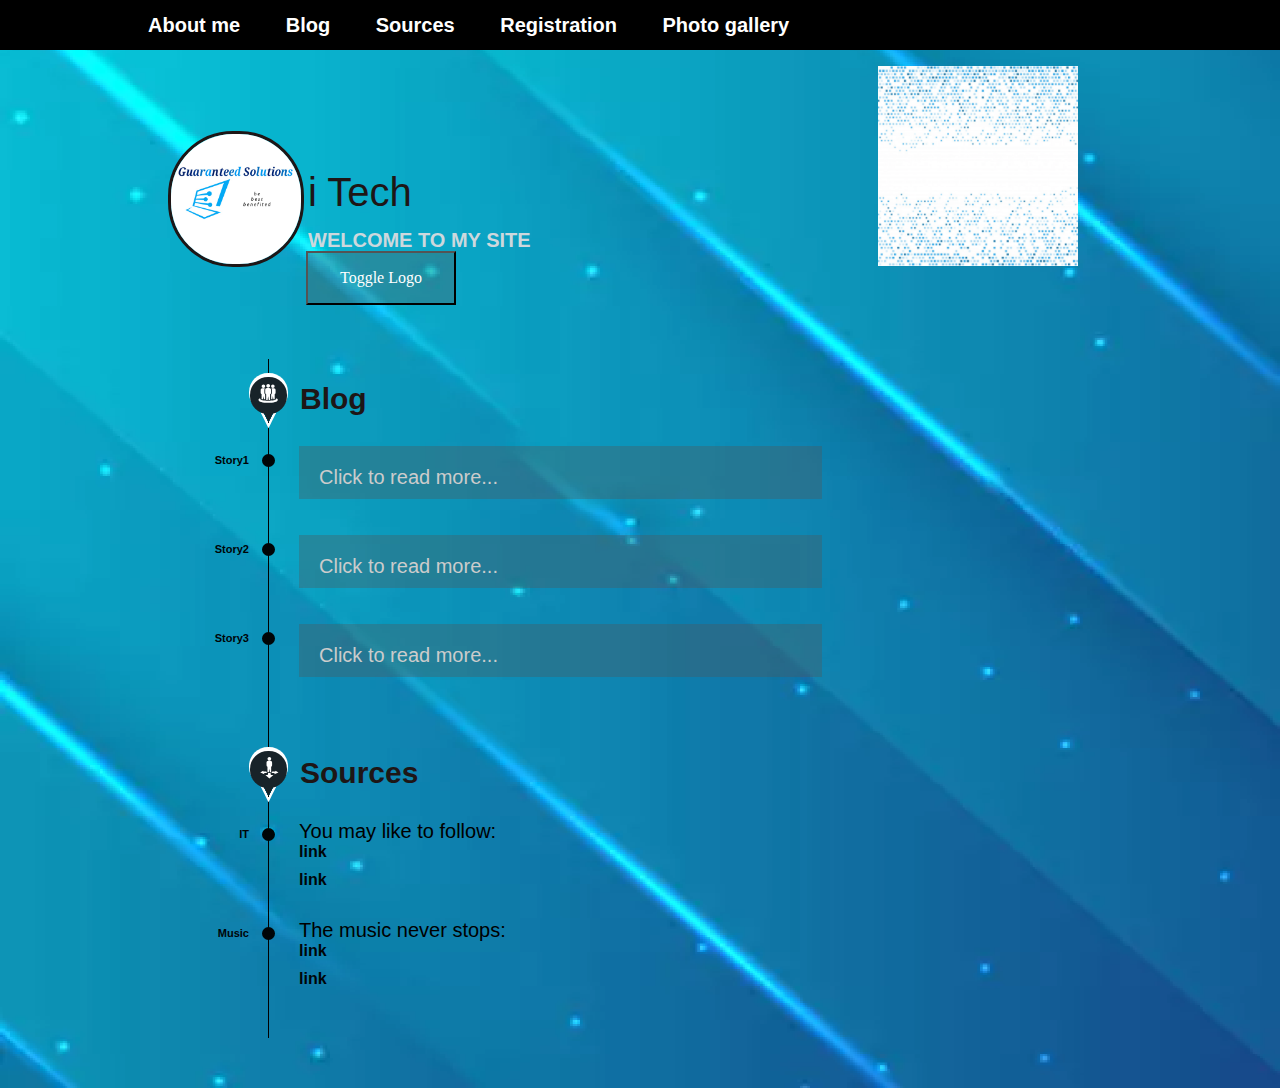
<file: index.html>
<!DOCTYPE html>
<head>
	<title>My Site</title>
	<meta charset="UTF-8">
	<link href="styles/main.css" rel="stylesheet" type="text/css">
</head>
<body id="page">
	<section>
		<header>
			<nav>
				<a href="pages/curriculum.html">About me</a>
				<a href="#blog">Blog</a>
				<a href="#sources">Sources</a>
				<a href="pages/registration.html">Registration</a>
				<a href="pages/gallery.html">Photo gallery</a>
			</nav>
				<div>
					<img src="images/logo.jpg">
					<h1>i Tech</h1>
					<p>WELCOME TO MY SITE</p>
					<button class="button" id="toggleLogo">Toggle Logo</button>
				</div>
				<aside>
					<a href="pages/gallery.html" target="_blank" title="Follow the link to see the gallery"><img src="images/dotted.jpg" width="200" alt="Follow the link to see the gallery"></a>
					<!-- <button class="button" id="showImage">Show Image</button> -->
						<!-- <img src="../project/images/indexImage.jpg" width="350"> -->
					
				</aside>
		</header>
				<main>
					<div>
						<a name="blog"></a>
						<h2 class="blog">Blog</h2>
						<dl>
							<dt>Story1</dt>
							<dd>
								<h3 class="toggler">Click to read more...</h3>
									<p>Lorem ipsum, dolor sit amet consectetur adipisicing elit. Deleniti esse omnis aperiam ratione nihil libero vel minus neque dolorum doloremque porro velit, illum a reprehenderit odio ex? Eligendi, doloremque nesciunt! Lorem ipsum dolor sit, amet consectetur adipisicing elit. Cum vel, laboriosam deserunt quidem exercitationem possimus. Quaerat amet molestias, quasi deserunt temporibus voluptas illo, nemo natus aperiam eius eligendi rem saepe. Lorem ipsum dolor, sit amet consectetur adipisicing elit. Alias sapiente harum officia obcaecati nam et temporibus laborum minima error eaque, tempore minus ratione perspiciatis fugit repellendus illum animi ut deserunt.</p>
							</dd>
							<dt>Story2</dt>
							<dd>
									<h3 class="toggler">Click to read more...</h3>
									<p>Lorem ipsum, dolor sit amet consectetur adipisicing elit. Deleniti esse omnis aperiam ratione nihil libero vel minus neque dolorum doloremque porro velit, illum a reprehenderit odio ex? Eligendi, doloremque nesciunt! Lorem ipsum dolor sit, amet consectetur adipisicing elit. Cum vel, laboriosam deserunt quidem exercitationem possimus. Quaerat amet molestias, quasi deserunt temporibus voluptas illo, nemo natus aperiam eius eligendi rem saepe. Lorem ipsum dolor, sit amet consectetur adipisicing elit. Alias sapiente harum officia obcaecati nam et temporibus laborum minima error eaque, tempore minus ratione perspiciatis fugit repellendus illum animi ut deserunt.</p>
								
							</dd>
							<dt>Story3</dt>
							<dd>
									<h3 class="toggler">Click to read more...</h3>
									<p>Lorem ipsum, dolor sit amet consectetur adipisicing elit. Deleniti esse omnis aperiam ratione nihil libero vel minus neque dolorum doloremque porro velit, illum a reprehenderit odio ex? Eligendi, doloremque nesciunt! Lorem ipsum dolor sit, amet consectetur adipisicing elit. Cum vel, laboriosam deserunt quidem exercitationem possimus. Quaerat amet molestias, quasi deserunt temporibus voluptas illo, nemo natus aperiam eius eligendi rem saepe. Lorem ipsum dolor, sit amet consectetur adipisicing elit. Alias sapiente harum officia obcaecati nam et temporibus laborum minima error eaque, tempore minus ratione perspiciatis fugit repellendus illum animi ut deserunt.</p>
							</dd>
						</dl>
						<a name="sources"></a>
						<h2 class="sources">Sources</h2>
						<dl>
							<dt>IT</dt>
							<dd>
								<h3>You may like to follow:</h3>
								<p>link</p>
								<p>link</p>
							</dd>
							<dt>Music</dt>
							<dd>
								<h3>The music never stops:</h3>
								<p>link</p>
								<p>link</p>
							</dd>
						</dl>
					</div>
					
				</main>
				
	</section>
			<script src="scripts/textTogglers.js"></script>
			<script src="scripts/functionToggleLogo.js"></script>
			<script src="scripts/functionInsertImage.js"></script>
</body>
</html>
</file>
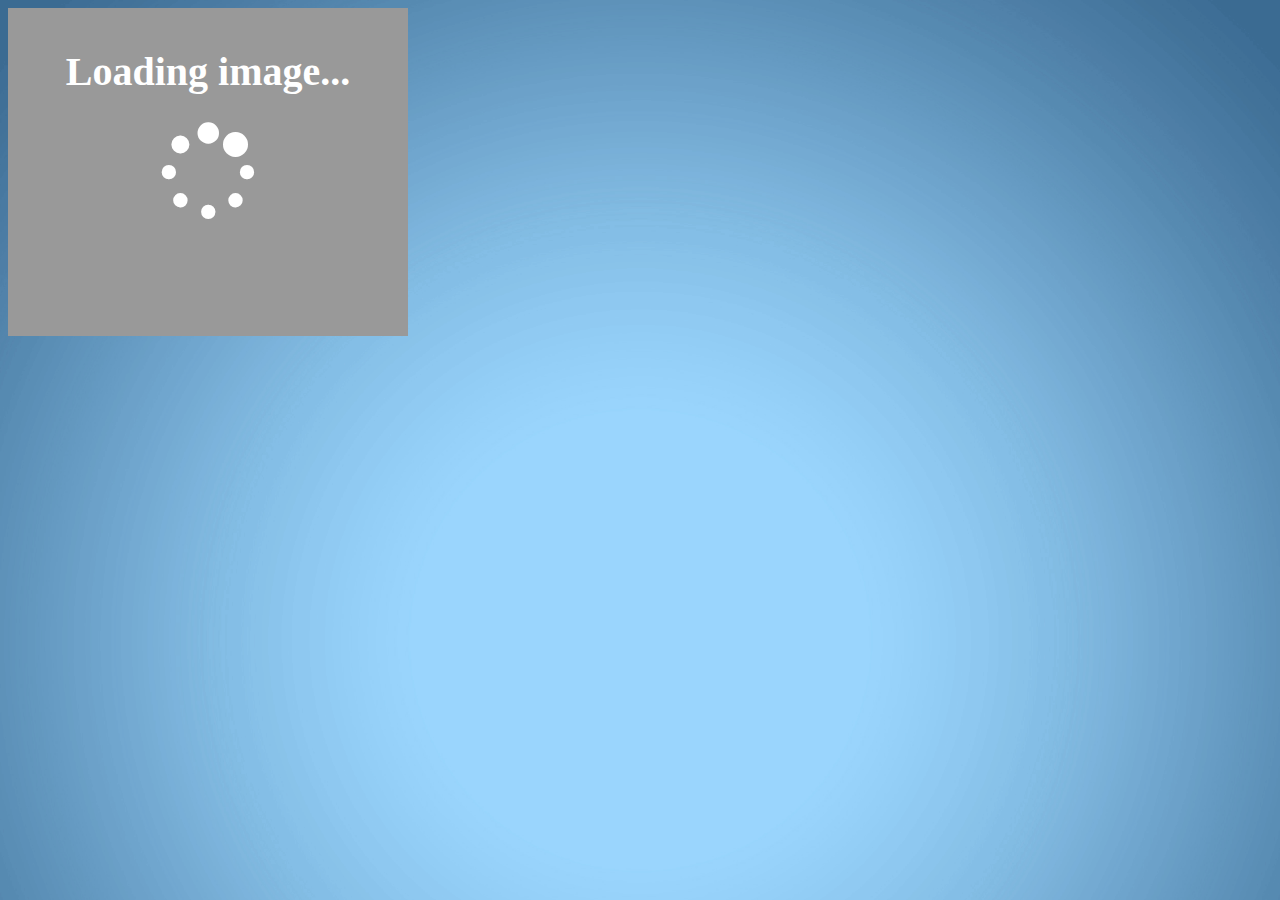
<file: pages/gallery.html>
<!DOCTYPE html>
<html lang="en" >
<head>
  <meta charset="UTF-8">
  <title>Gallery</title>
  <link rel='stylesheet' href='https://stackpath.bootstrapcdn.com/font-awesome/4.7.0/css/font-awesome.min.css'><link rel="stylesheet" href="../styles/gallery.css">

</head>
<body id="page">
<!-- partial:index.partial.html -->
<div class="carousel">
	<div class="spinner_overlay">
		<p>Loading image...</p>
		<div class="spinner_container">
			<i class="fa fa-spinner fa-spin"></i>
		</div>
	</div>
	<div class="buttons">
		<button class="prev">Prev</button>
		<button class="next">Next</button>
	</div>
	<div class="imgWrapper">
		<img src="../images/gallery1.jpg" alt="">
		<img src="../images/gallery2.jpg" alt="">
		<img src="../images/gallery3.jpg" alt="">
		<img src="../images/gallery4.jpg" alt="">
		<img src="../images/gallery5.jpg" alt="">
	</div>
</div>
<!-- partial -->
  <script  src="../scripts/gallery.js"></script>

</body>
</html>
</file>
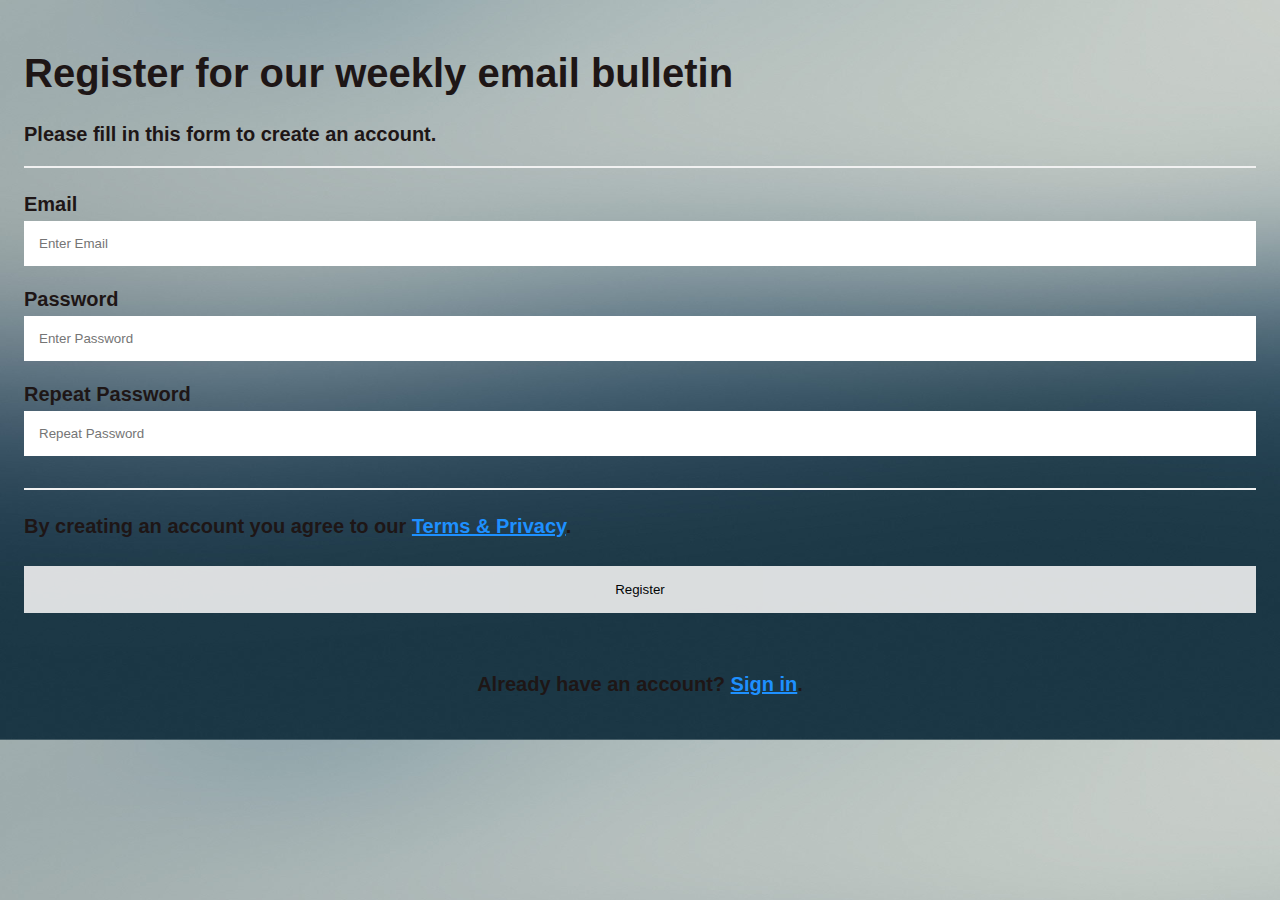
<file: pages/registration.html>
<!DOCTYPE html>
<title>Registration Form</title>
	<meta charset="UTF-8">
	<link href="../styles/registration.css" rel="stylesheet" type="text/css">
</head>
<body id="page">
<form action="registration.html" method="post">
  <div class="container">
    <h1>Register for our weekly email bulletin</h1>
    <p>Please fill in this form to create an account.</p>
    <hr>

    <label for="email"><b>Email</b></label>
    <input type="text" placeholder="Enter Email" name="email" id="email" required>

    <label for="psw"><b>Password</b></label>
    <input type="password" placeholder="Enter Password" name="psw" id="psw" required>

    <label for="psw-repeat"><b>Repeat Password</b></label>
    <input type="password" placeholder="Repeat Password" name="psw-repeat" id="psw-repeat" required>
    <hr>
    <p>By creating an account you agree to our <a href="#">Terms & Privacy</a>.</p>

    <button type="button" class="registerbtn" id="regbtn">Register</button>
  </div>
  
  <div class="container signin">
    <p>Already have an account? <a href="#">Sign in</a>.</p>
  </div>
</form>
</body>
<script src="../scripts/registration.js"></script>
</html>
</file>
<file: styles/main.css>
@keyframes slideTop {
	from {
		margin-top: 50%;
	}
}

@keyframes slideBottom {
	from {
		margin-top: -50%;
	}
}

@keyframes slideIn {
	from {
		width: 0;
	}
	to {
		width: 140px;
	}
}

@keyframes fillOut {
	from {
		width: 140px;
	}
}

@keyframes fade {
	from {
		opacity: 0;
	}
}

* {
	padding: 0;
	margin: 0;
	outline: 0;
}

#page {
    font-size: 20px;
    /* border: 1em outset #6b6b6a; */
    font-weight: 900;
    color: #1E1616;

    /* задаваме изображение за фон */
    background-image: url(../images/blue3.png);

    /* винаги задаваме и цвят, ако не се зареди картинката */
    background-color: #41484E;

    /* картинката ще заеме цялата област и нито една част от нея нама да бъде изрязана.
    Пропорциите няма да се запазят */
    background-size: 100% 100%;
}
body {
	font-family: Arial;
	font-size: 14px;
}

#showImage #toggleLogo :hover{
	background-color:#666666;
  }
  
.button {
	  background-color:#5555;
	  font-size:40px;
	  font-family:"Cambria";
	  border: 5;
	  color: white;
	  padding: 16px 32px;
	  text-align: center;
	  text-decoration: none;
	  display: inline-block;
	  font-size: 16px;
	  margin: 4px 2px;
	  transition-duration: 1.1s;
	  cursor: pointer;
}
.button:hover {
	  background-color: black;
	  color: white;
}
section {
	padding: 96px 330px 0 170px;
	margin: 0 10%;
}

.toggler {
	margin: 0.5em 0;
	padding: 1em 0 0.5em 1em;
	background: #5555;
}
.toggler {
	margin: 0 0 0.3em 0;
	cursor: pointer;
	color: #ccc;
}
.toggler + p {
	/* DONE: animate with CSS */
	margin: 0;
	max-height: 0;
	overflow: hidden;
	color: #ddd;
	transition: 1s ease-out;
}
.toggler + p.shown {
	/* the value given should be hight enougth, it would reflect only the animiation, though. */
	max-height: 15em;
}


a {
	display: inline-block;
	height: 80px;
	margin-top: -80px;
}

h2 {
	animation: slideTop 1s;
}

h2,
main aside ul li {
	position: relative;
	padding-left: 50px;
}

h2:before {
	position: absolute;
	content: '';
	left: 10px;
	top: 20px;
	width: 0px;
	height: 0px;
	border: 8px solid #182329;
	border-top-width: 9px;
	border-right-width: 9px;
	box-shadow: 2px 2px 0 2px white;
	transform: scaleX(0.5) rotate(45deg);
}

h2:after,
main aside ul li:after {
	position: absolute;
	content: '';
	left: 0px;
	top: -5px;
	width: 37px;
	height: 37px;
	border-radius: 18px;
	box-shadow: 0 -3px 0px 1px white;
	background: url(../images/sprites.svg) no-repeat -5px -6px / 350px #182329;
}

h2.profile:after {
	background-position: -210px -6px;
}

h2.experience:after {
	background-position: -72px -6px;
}

h2.sources:after {
	background-position: -38px -40px;
}

h2.languages:after {
	background-position: -309px -239px;
}

h2.software:after {
	background-position: -309px -272px;
}

h2.interests:after {
	background-position: -4px -139px;
}

header {
	white-space: nowrap;
}

header nav {
	position: fixed;
	left: 0;
	top: 0;
	width: 100%;
	padding: 0 10%;
	box-sizing: border-box;
	background-color: black;
	color: white;
	z-index: 10;
	animation: slideBottom 1s;
}

header nav a {
	display: inline-block;
	height: 50px;
	padding: 0 20px;
	margin: 0;
	box-sizing: border-box;
	line-height: 50px;
	text-decoration: none;
	color: white;
}

header nav a:hover {
	border-bottom: 3px solid #00aaff;
}

header nav a:active {
	color: #4c4e4f;
}

header div,
header aside,
main div,
main aside {
	position: relative;
	display: inline-block;
	width: 100%;
	box-sizing: border-box;
	vertical-align: top;
	white-space: normal;
}

header div, header aside img {
	margin-top: 50px;
	margin-bottom: 50px;
	animation: fade 2s;
}

header div img {
	float: left;
	width: 130px;
	margin: -15px 0 0 -130px;
	border-radius: 65px;
	border-style: solid;
}

header div h1 {
	margin: 24px 0 -10px 10px;
	font-size: 40px;
	font-weight: normal;
	overflow: hidden;
	text-overflow: ellipsis;
}

header div p {
	margin: 24px -5px -5px 10px;
	color: #cdd8dd;
	overflow: hidden;
	text-overflow: ellipsis;
	font-size: 20px;
}

header aside,
main aside {
	width: 280px;
	margin: 0 -330px 0 50px;
}

header aside h2 {
	margin-bottom: 20px;
}

header aside ul {
	margin-bottom: 50px;
	list-style: none;
	color: #999999;
}

header aside ul li {
	position: relative;
	padding-left: 36px;
	line-height: 24px;
}

header aside ul li:before {
	content: '';
	position: absolute;
	left: 6px;
	top: 0;
	width: 24px;
	height: 24px;
	background: url(../images/sprites.svg) no-repeat 0px 0px / 300px transparent;
	-webkit-filter: invert(100%);
	filter: invert(100%);
}

header aside ul li.address:before {
	background-position: -182px -237px;
}

header aside ul li.phone:before {
	background-position: -36px -179px;
}

header aside ul li.email:before {
	background-position: -66px -151px;
}

main {
	position: relative;
	margin-left: -30px;
	white-space: nowrap;
}

main div {
	margin-bottom: 50px;
	border-left: 1px solid black;
}

main div h2 {
	margin-left: -19px;
	z-index: 1;
}

main div dl {
	position: relative;
	padding:  30px 0 20px 30px;
}

main div dl dt {
	position: relative;
	float: left;
	width: 120px;
	margin: 8px 50px 0 -170px;
	box-sizing: border-box;
	text-align: right;
	font-size: 11px;
	color: #000507;
}

main div dl dt:after {
	content: '';
	position: absolute;
	right: -26px;
	top: 0px;
	width: 7px;
	height: 7px;
	border: 3px solid #000507;
	border-radius: 7px;
	background-color: #000507;
}

main div dl dd {
	margin-bottom: 30px;
	font-size: 14px;
	color: #000507;
}

main div dl dd h3 {
	font-weight: normal;
	font-size: 20px;
	color: black;
}

main div dl dd p {
	margin-bottom: 10px;
	font-size: 16px;
	color: #000507;
}

main aside h2 {
	margin-bottom: 30px;
}

main aside ol,
main aside ul {
	margin-bottom: 50px;
	list-style: none;
}

main aside h2.languages + ol li {
	font-size: 16px;
}

main aside ol li {
	position: relative;
	padding-right: 150px;
	line-height: 30px;
	text-overflow: ellipsis;
	overflow: hidden;
}

main aside ol li:before {
	content: '';
	position: absolute;
	right: 0;
	top: 0;
	width: 0px;
 	height: 100%;
	background: radial-gradient(circle, #00aaff 36%, #050505 40%, transparent 44%) repeat-x right center / 20px 20px;
	animation: slideIn 1s both 1s ease;
}

main aside ol li:after {
	content: '';
	position: absolute;
	right: 0;
	top: 0;
	width: 0px;
	height: 100%;
	background: radial-gradient(circle, #cccccc 40%, transparent 44%) repeat-x right center / 20px 20px;
	animation: fillOut 1s forwards 2.5s ease-out;
}

main aside ol li .rank7:after {
	width: 0px;
}

main aside ol li.rank6:after {
	width: 20px;
}

main aside ol li.rank5:after {
	width: 40px;
}

main aside ol li.rank4:after {
	width: 60px;
}

main aside ol li.rank3:after {
	width: 80px;
}

main aside ol li.rank2:after {
	width: 100px;
}

main aside ol li.rank1:after {
	width: 120px;
}

main aside ul li {
	display: inline-block;
	width: 49%;
	box-sizing: border-box;
	padding-left: 40px;
	margin-bottom: 5px;
	line-height: 31px;
	overflow: hidden;
	text-overflow: ellipsis;
	color: #999999;
}

main aside ul li:after {
	top: 0;
	left: 3px;
	width: 31px;
	height: 31px;
	border-radius: 15px;
	box-shadow: none;
	background-size: 300px;
}

main aside ul li.sports:after {
	background-position: -4px -263px;
}

main aside ul li.travel:after {
	background-position: -236px -264px;
}

main aside ul li.reading:after {
	background-position: -265px -235px;
}

main aside ul li.theater:after {
	background-position: -207px -237px;
}

@media screen and (max-width: 900px) {

	section {
		padding: 46px 0 0;
	}

	a {
		height: 30px;
		margin-top: -30px;
	}

	header aside,
	main aside {
		display: block;
		width: auto;
		margin: 0;
	}

	header nav {
		height: 0;
		padding: 0px 0 0;
	}

	header nav:before {
		content: '';
		position: absolute;
		right: 5px;
		top: 5px;
		width: 40px;
		height: 40px;
		background: linear-gradient(0deg, white 0%, white 16%, transparent 16%, transparent 42%, white 42%, white 58%, transparent 58%, transparent 84%, white 84%) no-repeat center center / 16px 16px;
		background-color: rgba(0,0,0,0.75);
		opacity: 1;
		transition: opacity 0.5s ease 0.5s;
	}

	header nav a {
		position: relative;
		display: block;
		float: right;
		clear: both;
		width: 0;
		padding: 0;
		text-indent: 20px;
		background-color: rgba(0,0,0,0.75);
		opacity: 0;
		z-index: 1;
		transition: width 0.5s, opacity 0.5s;
	}

	header nav:hover a {
		width: 100%;
		opacity: 1;
	}

	header nav:hover:before {
		opacity: 0;
		transition: opacity 0s ease 0s;
	}

	header nav a:hover {
		border-bottom: none;
		background-color: rgba(0,0,0,0.8);
	}

	header div {
		padding-left: 130px;
	}

	header aside ul:after {
		content: ' ';
		display: block;
		clear: both;
	}

	header aside ul li {
		float: left;
		width: 50%;
		padding-left: 48px;
		box-sizing: border-box;
	}

	main {
		margin-left: 0;
	}

	main div {
		width: auto;
		margin-left: 18px;
	}

	main div dl dt {
		float: none;
		margin: 0 0 10px;
		text-align: left;
	}

	main div dl dt:after {
		left: -37px;
		right: auto;
	}

	main aside ul li {
		padding-left: 50px;
	}
}

@media screen and (max-width: 500px) {

	header aside ul li {
		float: none;
		width: auto;
	}

}
</file>
<file: styles/gallery.css>
/* On smaller screens, decrease text size */
@media only screen and (max-width: 300px) {
	.prev, .next,.text {font-size: 11px}
  }

#page {
    font-size: 20px;
    /* border: 1em outset #6b6b6a; */
    font-weight: 900;
    color: #1E1616;

    /* задаваме изображение за фон */
    background-image: url(../images/blue2.png);

    /* винаги задаваме и цвят, ако не се зареди картинката */
    background-color: #41484E;

    /* картинката ще заеме цялата област и нито една част от нея нама да бъде изрязана.
    Пропорциите няма да се запазят */
    background-size: cover;
}

h1 {
	height: 5vh;
	margin-bottom: 1em;
	text-align: center;
	color: #666;
}
.clear:after {
	display: block;
	content: "";
	clear: both;
}

/* carousel styling */
.carousel {
	position: relative;
	width: 20em;
}
.imgWrapper {
	position: relative;
	width: 100%;
	height: 15em;
	margin: 0.2em 0 0 0;
	border: 0.3em outset #666;
	box-sizing: border-box;
}
.imgWrapper img {
	position: absolute;
	top: 0;
	bottom: 0;
	left: 0;
	right: 0;
	opacity: 0;
	width: 100%;
	height: 100%;
}

.buttons {
	text-align: center;
}

/*carousel overlay styling*/
.carousel .spinner_overlay {
	display: block;
	position: absolute;
	top: 0;
	bottom: 0;
	left: 0;
	right: 0;
	background-color: #999;
	/*opacity: .3;*/
	z-index: 100;
}
.carousel .spinner_overlay p {
	font-size: 2em;
	color: #fff;
	text-align: center;
}
.carousel .spinner_overlay .fa-spinner {
	display: block;
	font-size: 5em;
	color: #fff;
}
.spinner_container {
	width: 5em;
	height: 5em;
	/*center it*/
	position: absolute;
	top: 50%;
	left: 50%;
	transform: translate(-50%, -50%);
	/*border: 1px solid blue;*/
}
</file>
<file: styles/registration.css>
#page {
    font-size: 20px;
    /* border: 1em outset #6b6b6a; */
    font-weight: 900;
    color: #1E1616;

    /* задаваме изображение за фон */
    background-image: url(../images/bg.jpg);

    /* винаги задаваме и цвят, ако не се зареди картинката */
    background-color: #41484E;

    /* картинката ще заеме цялата област и нито една част от нея нама да бъде изрязана.
    Пропорциите няма да се запазят */
    background-size: 100% 100%;
}

body {
  font-family: Arial, Helvetica, sans-serif;
  background-color: black;
}

* {
  box-sizing: border-box;
}

/* Add padding to containers */
.container {
  padding: 16px;
  background-color: rgb(255, 255, 255) transparent 50%;
}

/* Full-width input fields */
input[type=text], input[type=password] {
  width: 100%;
  padding: 15px;
  margin: 5px 0 22px 0;
  display: inline-block;
  border: none;
  background: #0d0225 transparent 50%;
}

input[type=text]:focus, input[type=password]:focus {
  background-color: #ddd;
  outline: none;
}

/* Overwrite default styles of hr */
hr {
  border: 1px solid #f1f1f1;
  margin-bottom: 25px;
}

/* Set a style for the submit button */
.registerbtn {
  background-color: #0d0225 transparent;
  color: rgb(36, 8, 137) transparent 50%;
  padding: 16px 20px;
  margin: 8px 0;
  border: none;
  cursor: pointer;
  width: 100%;
  opacity: 0.9;
}

.registerbtn:hover {
  opacity:0.6;
}

/* Add a blue text color to links */
a {
  color: dodgerblue;
}

/* Set a grey background color and center the text of the "sign in" section */
.signin {
  background-color: #0d0225 transparent 20%;
  text-align: center;
}
</file>
